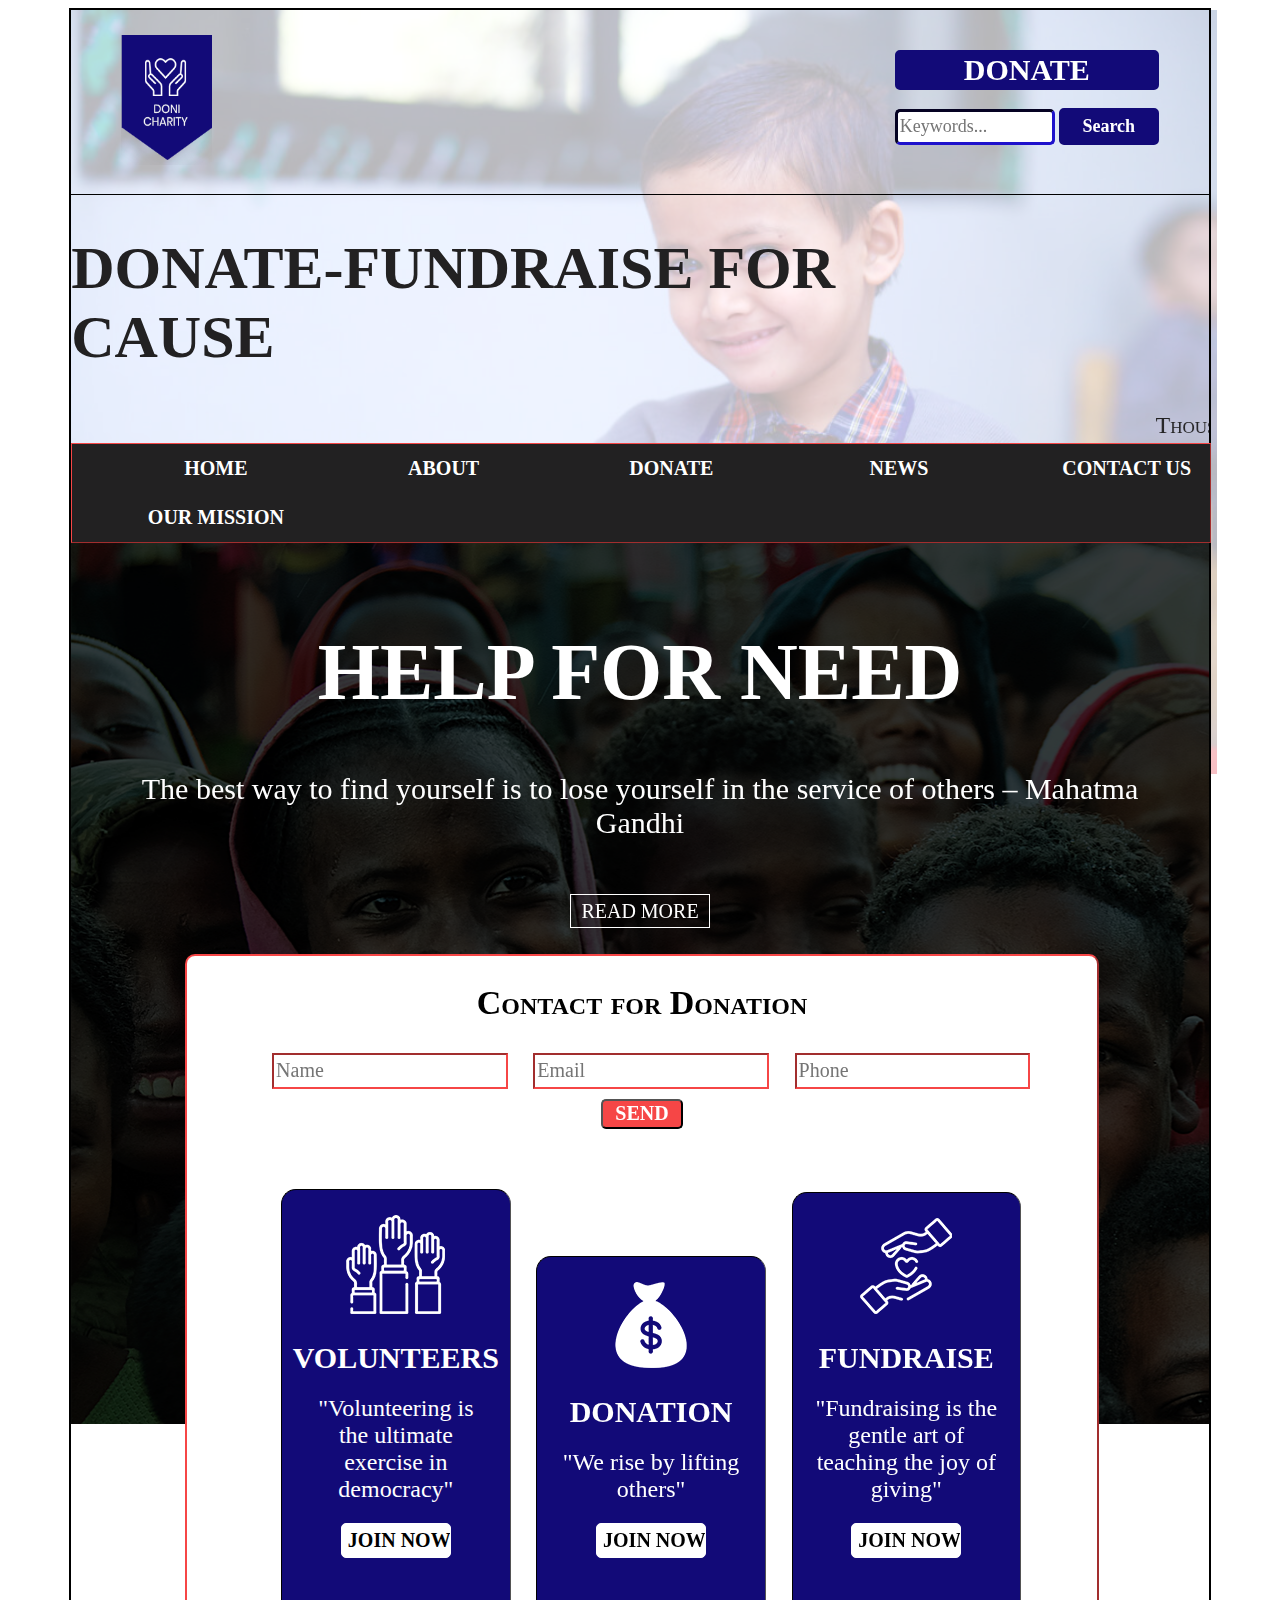
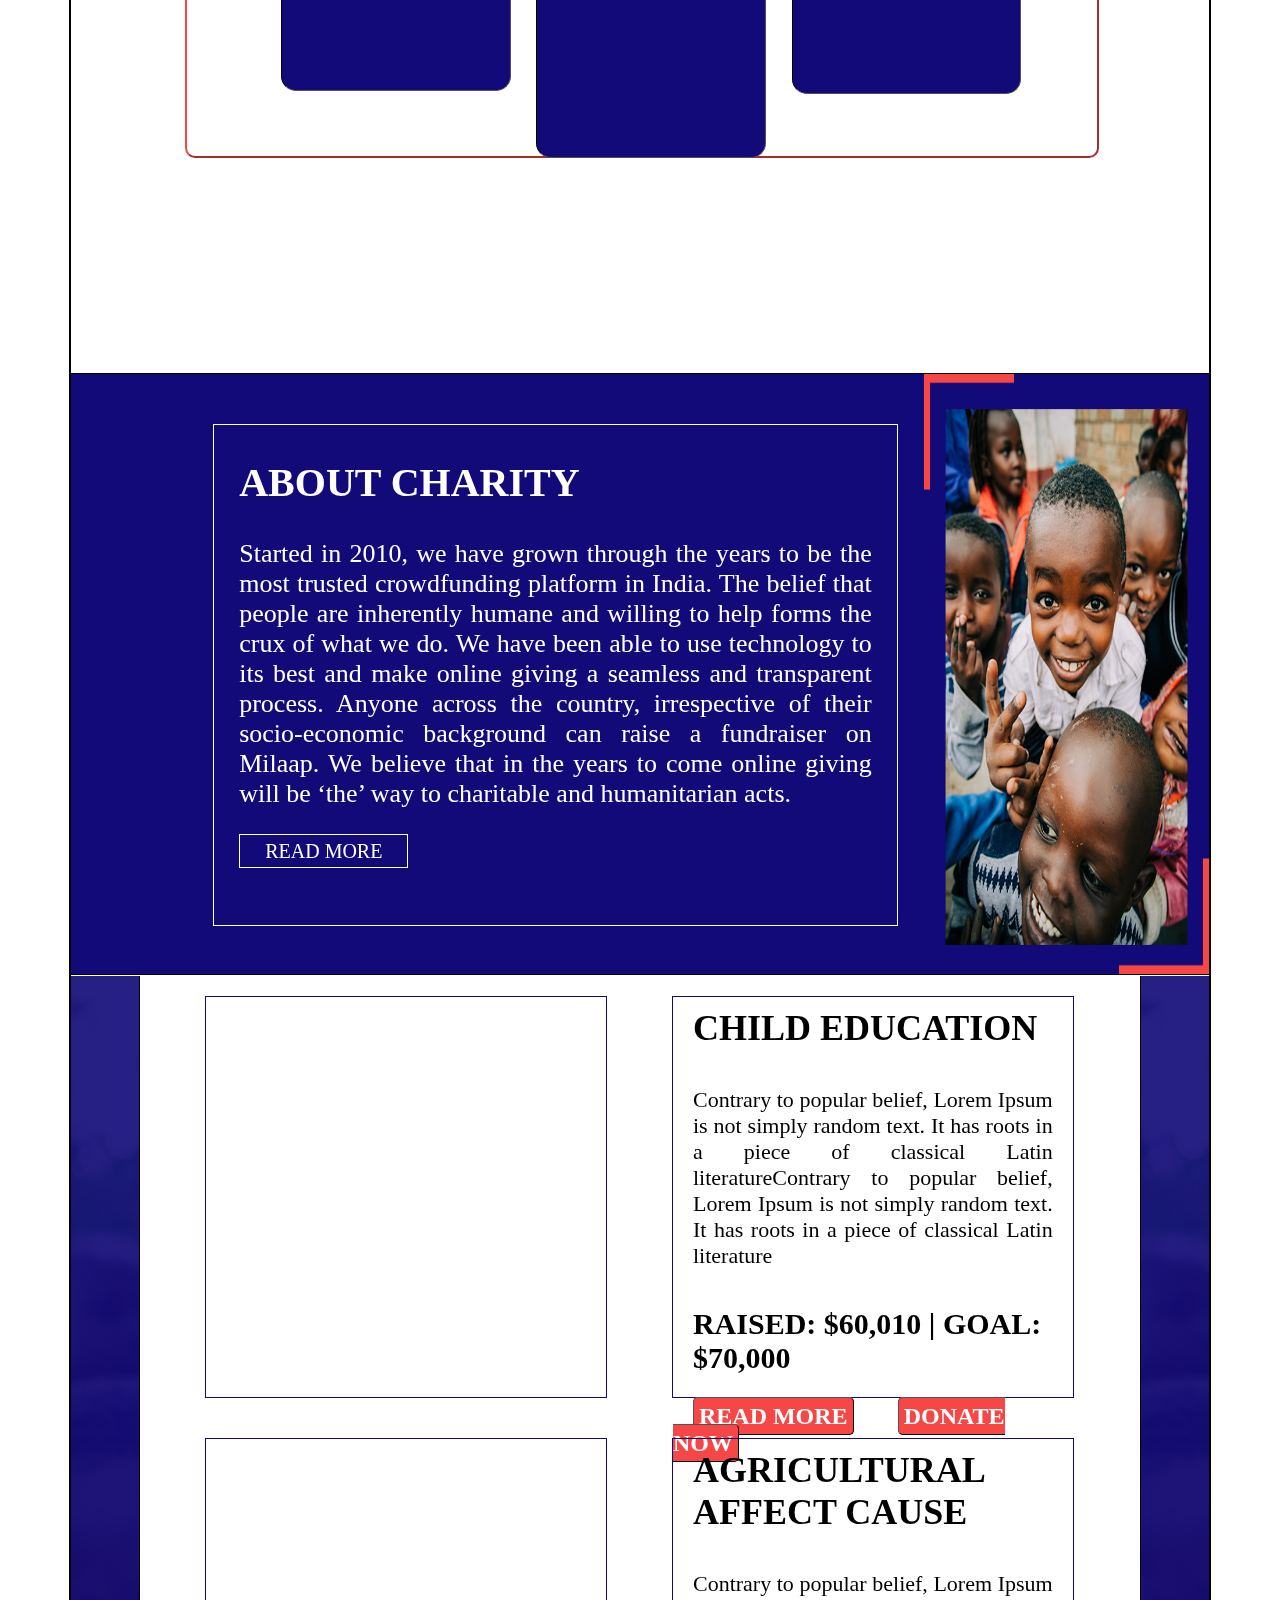
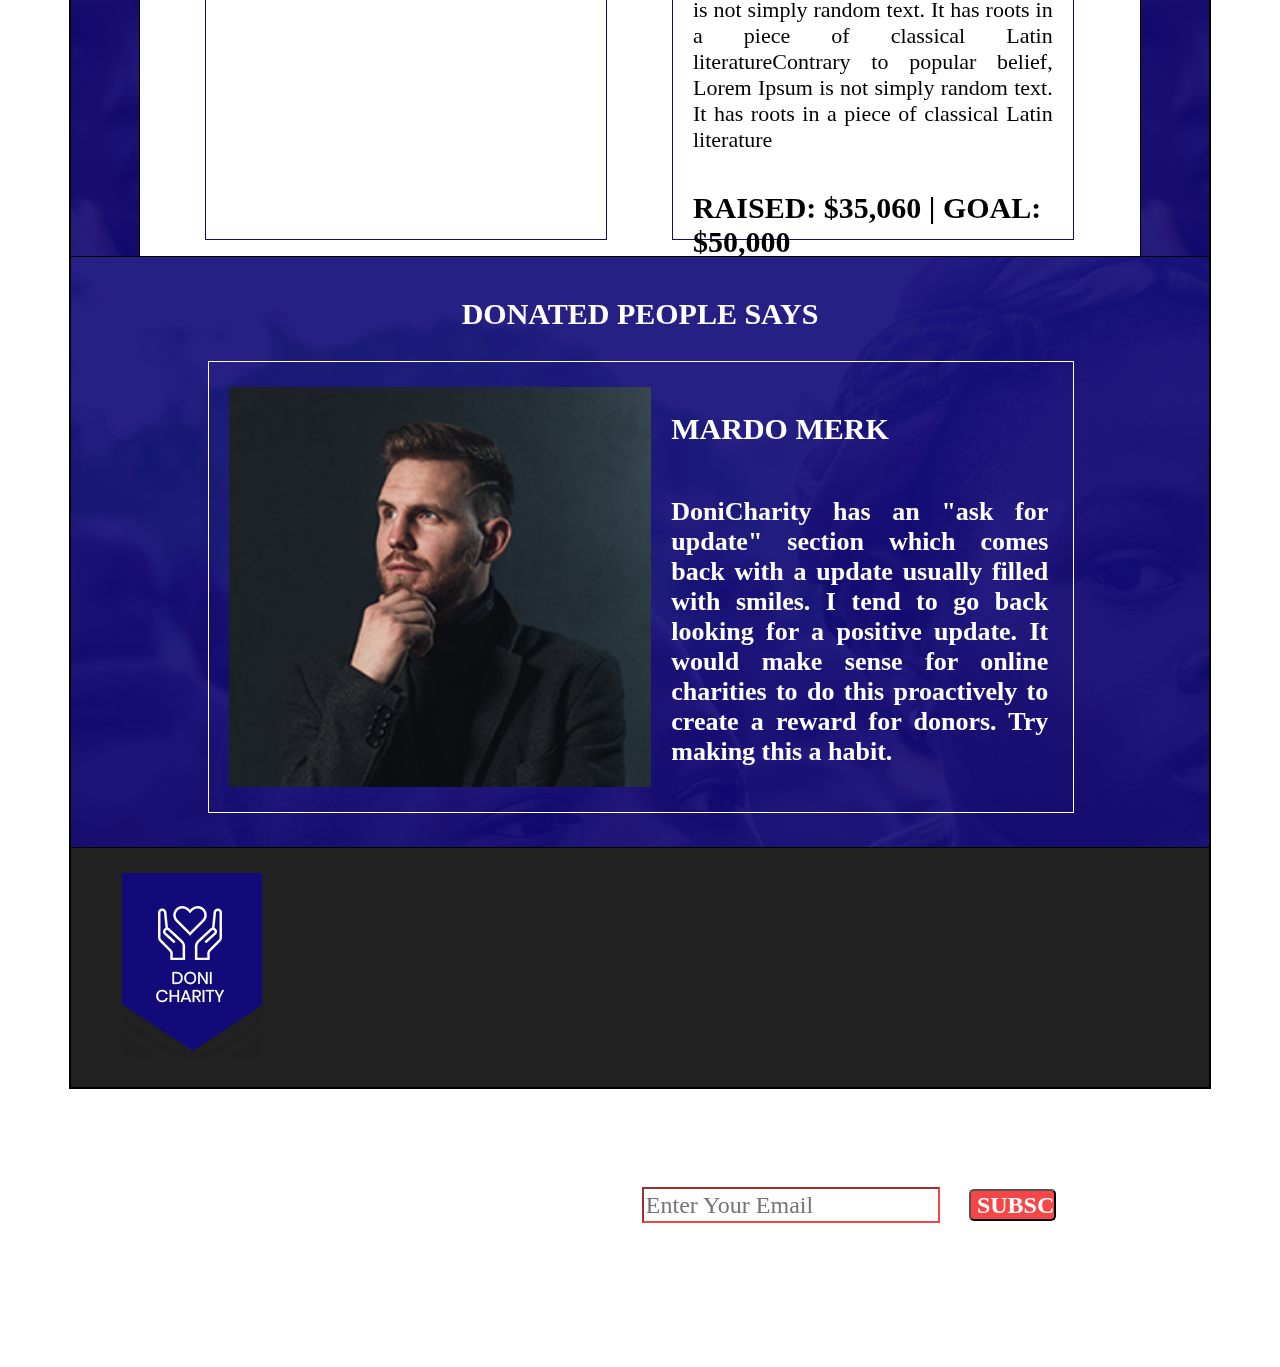
<file: Index.html>
<!DOCTYPE html>
<html>

<head>
	<title>Donation Website</title>
	<link rel = "stylesheet" href = "Index.css">
	<link rel = "icon" href = "images/fav.png">
</head>

<body> 
<script src="Index.js"></script>

<div>
<img src = "images/Children1.jpg" alt = "Image not available" id="dimg">

<header>
	<img src = "images/logo.png">
	<form>
		<input id = "i8" type = "submit" value = "DONATE" onclick ="donate()"></input><br><br>
		<input id = "i1" type = "text" placeholder = "Keywords..."></input>
		<input id = "i2" type = "submit" value = "Search"></input>
	</form>
	<h1>DONATE-FUNDRAISE FOR CAUSE</h1>
</header>

<marquee behavior = "scroll">Thousands of candles can be lighted from a single candle, and the life of the candle will not be shortened - Buddha</marquee>

<nav>
		<a href ="">HOME</a>
		<a href ="">ABOUT</a>
		<a href ="">DONATE</a>
		<a href ="">NEWS</a>
		<a href ="">CONTACT US</a>
		<a href ="">OUR MISSION</a>
</nav>

<section id = "sec1">
	<h1>HELP FOR NEED</h1>
	<p><blockquote>The best way to find yourself is to lose yourself in the service of others – Mahatma Gandhi</blockquote><p>
	<br>
	<a href = "https://www.savethechildren.in/donate/">READ MORE</a>
	<article>
	<h2>Contact for Donation</h2>
	<form>
	<input class = "i3" type = "text" placeholder = "Name" id="nam"> </input>
	<input class = "i3" type = "email" placeholder = "Email" id="em"> </input>
	<input class = "i3" type = "text" placeholder = "Phone" id="ph"> </input><br>
	<input id = "i4" type = "submit" value = "SEND" id="btn" onclick="donation()"> </input>
	</form>
		<article id = "article1"> 
			<img src = "images/icon-1.png">
			<h1 class = "a">VOLUNTEERS</h1>
			<p class = "b">"Volunteering is the ultimate exercise in democracy"</p>
			<form><input class = "i5" type = "submit" value = "JOIN NOW"> </input></form>
		</article>
		<article id = "article2"> 
			<img src = "images/icon-3.png"> 
			<h1 class = "a">DONATION</h1>
			<p class = "b">"We rise by lifting others"</p>
			<form><input class = "i5" type = "submit" value = "JOIN NOW"> </input></form>
		</article>
		<article id = "article3"> 
			<img src = "images/icon-2.png"> 
			<h1 class = "a">FUNDRAISE</h1>
			<p class = "b">"Fundraising is the gentle art of teaching the joy of giving"</p>
			<form><input class = "i5" type = "submit" value = "JOIN NOW"> </input></form>
		</article>
	</article>
</section>

<section id = "sec2">
	<article>
		<h2>ABOUT CHARITY</h2>
		<p>Started in 2010, we have grown through the years to be the most trusted crowdfunding platform in India. The belief that people are inherently humane and willing to help forms the crux of what we do. We have been able to use technology to its best and make online giving a seamless and transparent process. Anyone across the country, irrespective of their socio-economic background can raise a fundraiser on Milaap. We believe that in the years to come online giving will be ‘the’ way to charitable and humanitarian acts.<p>
		<a href = "https://www.savethechildren.in/donate/">READ MORE</a>
	</article>
	<img src = "images/about-img.png">
</section>

<section id = "sec3">
	<aside id = "as1"></aside>
	<article id = "art1">
		<article id = "art11"></article>
		<article id = "art12">
			<h2 class = "s1" >CHILD EDUCATION</h2><br>
			<p class = "s2">Contrary to popular belief, Lorem Ipsum is not simply random text. It has roots in a piece of classical Latin literatureContrary to popular belief, Lorem Ipsum is not simply random text. It has roots in a piece of classical Latin literature</p><br>
			<h2 class = "s3">RAISED: $60,010 | GOAL: $70,000</h2><br>
			<a  class = "s4" href = "">READ MORE</a>
			<a class = "s4"  href = "">DONATE NOW</a>
		</article>
		<article id = "art13"></article>
		<article id = "art14"> 
			<h2 class = "s1">AGRICULTURAL AFFECT CAUSE</h2><br>
			<p  class = "s2">Contrary to popular belief, Lorem Ipsum is not simply random text. It has roots in a piece of classical Latin literatureContrary to popular belief, Lorem Ipsum is not simply random text. It has roots in a piece of classical Latin literature</p><br>
			<h2 class = "s3" >RAISED: $35,060 | GOAL: $50,000</h2><br>
			<a class = "s4" href = "">READ MORE</a>
			<a class = "s4" href = "">DONATE NOW</a>
		</article>
		<article id = "art15"> </article>
		<article id = "art16"> 
			<h2 class = "s1">DIABETIES PATIENTS RECOVERY</h2><br>
			<p class = "s2">Contrary to popular belief, Lorem Ipsum is not simply random text. It has roots in a piece of classical Latin literatureContrary to popular belief, Lorem Ipsum is not simply random text. It has roots in a piece of classical Latin literature</p><br>
			<h2 class = "s3">RAISED: $80,050 GOAL: $100,000</h2><br>
			<a class = "s4" href = "">READ MORE</a>
			<a class = "s4" href = "">DONATE NOW</a>
		</article>
		<article id = "art17"> </article>
		<article id = "art18"> 
			<h2 class = "s1">CYCLONE AFFECT</h2><br>
			<p class = "s2">Contrary to popular belief, Lorem Ipsum is not simply random text. It has roots in a piece of classical Latin literatureContrary to popular belief, Lorem Ipsum is not simply random text. It has roots in a piece of classical Latin literature</p><br>
			<h2 class = "s3">RAISED: $40,010 GOAL: $50,000</h2><br>
			<a class = "s4" href = "">READ MORE</a>
			<a class = "s4" href = "">DONATE NOW</a>
		</article>
	</article>
	<aside id = "as2"></aside>
</section>

<section id = "sec4">DONATED PEOPLE SAYS
	<article>
		<img src = "images/client-img.png">
		<h2>MARDO MERK</h2>
		<p>DoniCharity has an "ask for update" section which comes back with a update usually filled with smiles. I tend to go back looking for a positive update. It would make sense for online charities to do this proactively to create a reward for donors. Try making this a habit.</p>
	</article>
</section>

<footer>
	<img src = "images/logo.png">
	<article>
	<a href = "https://www.facebook.com/"  target="_blank" class = "fi1">Facebook</a>
	<a href = "https://twitter.com/"  target="_blank" class = "fi1">Twitter</a>
	<a href = "https://www.linkedin.com/"  target="_blank" class = "fi1">linkedIn</a>
	<a href = "https://www.instagram.com/"  target="_blank" class = "fi1">Instagram</a>
	<form>
		<input id = "i6" type = "text" placeholder = "Enter Your Email"></input>
		<input id = "i7" type = "submit" value = "SUBSCRIBE"></input>
	</form>
	<address>Address: Chennai, Tamilnadu, India<br>Pincode: 600099</address>
	<p>Copyrights &copy; 2023 || All rights reserved || Designed by V.Jawahar</p>
	</article>
</footer>

</div>

</body>
</html>
</file>
<file: Index.css>
*{
	user-select: none;
	font-family: Calibri;
}
div{
	width:90%;
	height: auto;
	margin: auto;
	border: solid black 2px;
}
div #dimg{
	position: fixed;
	z-index: -1;
	width: 89.5%;
	height: auto;
	opacity: 0.3;
}
header{
	width: 100%;
	height: auto;
	border-bottom: solid black 1px;
}
header h1{
	float:right;
	color: #222122;
	font-size: 60px;
	padding-right: 180px;
	animation: animate 20s infinite;
}
@keyframes animate
{
	0%{
		color: #120a78;
	}
	50%{
		color: #f64646;
	}
	
}
header h1:hover{
	color: #120a78;
}
header img{
	width: 8%;
	height: 130px;
	padding: 25px 25px 25px 50px ;
}
header form{
	padding: 40px 50px 25px 25px;
	float: right;
}
header form  #i1{
	width: 150px;
	height: 28px;
	border: solid #120a78 3px;
	border-radius: 5px;
	font-size: 18px;
	border-style: inset;
}
header form  #i2{
	width: 100px;
	height: 28px;
	border: solid #120a78 3px;
	padding-top: 5px;
	padding-bottom: 26px;
	background-color: #120a78; 
	border-radius: 5px;
	color:white;
	font-size: 18px;
	font-weight: bold;
}
header form  #i2:hover{
	background-color: #f64646;
	cursor: pointer;
}
header form  #i8{
	width: 264px;
	height: 40px;
	border: solid #120a78 3px;
	background-color: #120a78; 
	border-radius: 5px;
	color:white;
	font-size: 30px;
	padding: 0px 40px 30px 40px;
	font-weight: bold;
}
header form  #i8:hover{
	background-color: #f64646;
	cursor: pointer;
}
marquee{
	color: #222122;
	font-size: 24px;
	font-family: calibri;
	font-variant: small-caps;
}
nav {
	width: 100%;
	height: auto;
	border-top: solid #f64646 1px;
	border: solid #f64646 1px;
	border-style: outset;
	background-color: white;
	position: sticky;
	top: 0px;
	background-color: #222122;
}
nav:hover{
	border: solid gold 1px;
}
nav a{
	margin-top: 13px;
	display: inline-block;
	width: 160px;
	color: white;
	text-decoration: none;
	font-size: 20px;
	font-weight: bold;
	text-align: center;
	margin-bottom: 13px;
	margin-left: 5.6%;
}
nav a:hover{
	color: gold;
	font-size: 26px;
}
#sec1{
	width: 100%;
	height: 1400px;
	border-bottom: solid black 1px;
	background-image: url(images/banner.png);
	background-repeat: no-repeat;
	font-size: 20px;
	text-align: center;
	color: white;
	font-size: 30px;
	padding-top: 30px;
	
}
#sec1 h1{
	font-size: 80px;
}
#sec1 p{
	font-size: 24px;
}
#sec1 a{
	color: white;
	font-size: 20px;
	text-decoration: none;
	border: solid white 1px;
	padding: 5px 10px 5px 10px;
}
#sec1 a:hover{
	border: solid gold 1px;
}
#sec1 article{
	width: 80%;
	height: 800px;
	border: solid #f64646 2px;
	border-radius: 10px;
	border-style: outset;
	margin-left: 10%;
	margin-top: 30px;
	background-color: white;
}
#sec1 article #article1{
	width: 25%;
	height: 500px;
	border: solid black 1px;
	margin-left: 2%;
	margin-top: 60px;
	display: inline-block;
	background-color: #120a78;
	border-radius: 15px;
	border-style: inset;
}	
#sec1 article #article1:hover{
	background-color: #f64646;
}
#sec1 article #article2{
	width: 25%;
	height: 500px;
	border: solid black 1px;
	margin-left: 2%;
	margin-top: 60px;
	display: inline-block;
	background-color: #120a78;
	border-radius: 15px;
	border-style: inset;
}
#sec1 article #article2:hover{
	background-color: #f64646;
}
#sec1 article #article3{
	width: 25%;
	height: 500px;
	border: solid black 1px;
	margin-left: 2%;
	margin-top: 40px;
	display: inline-block;
	background-color: #120a78;
	border-radius: 15px;
	border-style: inset;
}
#sec1 article #article3:hover{
	background-color: #f64646;
}
#sec1 article h2{
	color: black;
	font-variant: small-caps;
	font-size: 34px;
}
#sec1 article .i3{
	height: 30px;
	width: 25%;
	margin-left: 2%;
	font-size: 20px;
	color: black;
	border: solid 2px #f64646;
	border-style: inset;
}
#sec1 article #i4{
	height: 30px;
	width: 9%;
	color: white;
	background-color: #f64646;
	margin-top: 10px;
	font-size: 20px;
	border-radius: 5px;
	font-weight: bold;
}
#sec1 article #i4:hover{
	cursor:pointer;
}
#sec1 #article1 img{
	padding: 25px 0px 0px 0px;
}
#sec1 #article2 img{
	padding: 25px 0px 0px 0px;
}
#sec1 #article3 img{
	padding: 25px 0px 0px 0px;
}
#sec1 article .a{
	font-size: 30px;
}
#sec1 article .b{
	text-align: center;
	margin: 0px 20px 0px 20px;
}
#sec1 article .i5{
	width: 110px;
	height: 35px;
	background-color: white;
	font-size: 20px;
	color: black;
	border-radius: 5px;
	font-weight: bold;
	border: solid white 1px;
	margin-top: 20px;
}
#sec1 article .i5:hover{
	cursor:pointer;
}
#sec2{
	width: 100%;
	height: 600px;
	border-bottom: solid black 1px;
	background-color: #120a78;
	color: white;
	font-size: 30px;
}
#sec2 article{
	width: 60%;
	height: 500px;
	border: solid white 1px;
	float: left;
	margin: 50px 0px 50px 142px;
}
#sec2 article h2{
	font-size: 40px;
	color: white;
	padding: 0px 25px 0px 25px;
}
#sec2 article p{
	font-size: 26px;
	color: white;
	text-align: justify;
	padding: 0px 25px 0px 25px;
}
#sec2 article a{
	color: white;
	font-size: 20px;
	text-decoration: none;
	border: solid white 1px;
	padding: 5px 25px 5px 25px;
}
#sec2 a:hover{
	border: solid gold 1px;
	cursor: pointer;
}
#sec2 img{
	width: 25%;
	height: 600px;
	float: right;
}
#sec3{
	width: 100%;
	height: 880px;
	border-bottom: solid black 1px;
	display: flex;
}
#sec3 #as1{
	width: 6%;
	height: 880px;
	border-right: solid black 1px;
	background-image: url(images/donate-bg.png);
	color: white;
	text-align: justify;
}
#sec3 #art1{
	width: 88%;
	height: 880px;
	border-right: solid black 1px;
	overflow: auto;
}
#sec3 #art1 #art11{
	width: 40%;
	height: 400px;
	border: solid #120a78 1px;
	float: left;
	margin: 20px 6.5% 20px 6.5%;
	animation: child 50s infinite;
}
#sec3 #art1 #art11:hover{
	animation-play-state: paused;
	cursor: pointer;
}
@keyframes child
{
	0%{
		background-image: url(images/img-1.png);
		background-size: 100% 400px;
	}
	20%{
		background-image: url(images/img-2.png);
		background-size: 100% 400px;
	}
	40%{
		background-image: url(images/img-3.png);
		background-size: 100% 400px;
	}
	60%{
		background-image: url(images/img-4.png);
		background-size: 100% 400px;
	}
	100%{
		background-image: url(images/img-5.png);
		background-size: 100% 400px;
	}	
}
#sec3 #art1 #art12{
	width: 40%;
	height: 400px;
	border: solid #120a78 1px;
	float: left;
	margin: 20px 0px 20px 0px;
}
#sec3 #art1 #art13{
	width: 40%;
	height: 400px;
	border: solid #120a78 1px;
	float: left;
	margin: 20px 6.5% 20px 6.5%;
	animation: agri 50s infinite;
}
#sec3 #art1 #art13:hover{
	animation-play-state: paused;
	cursor: pointer;
}
@keyframes agri
{
	0%{
		background-image: url(images/agri1.jpg);
		background-size: 100% 400px;
	}
	20%{
		background-image: url(images/agri2.jpg);
		background-size: 100% 400px;
	}
	40%{
		background-image: url(images/agri3.jpg);
		background-size: 100% 400px;
	}
	60%{
		background-image: url(images/agri4.jpg);
		background-size: 100% 400px;
	}
	100%{
		background-image: url(images/agri5.jpg);
		background-size: 100% 400px;
	}	
}
#sec3 #art1 #art14{
	width: 40%;
	height: 400px;
	border: solid #120a78 1px;
	float: left;
	margin: 20px 0px 20px 0px;
}
#sec3 #art1 #art15{
	width: 40%;
	height: 400px;
	border: solid #120a78 1px;
	float: left;
	margin: 20px 6.5% 20px 6.5%;
	animation: dia 50s infinite;
}
#sec3 #art1 #art15:hover{
	animation-play-state: paused;
	cursor: pointer;
}
@keyframes dia
{
	0%{
		background-image: url(images/dia1.jpg);
		background-size: 100% 400px;
	}
	20%{
		background-image: url(images/dia2.jpg);
		background-size: 100% 400px;
	}
	40%{
		background-image: url(images/dia3.jpg);
		background-size: 100% 400px;
	}
	60%{
		background-image: url(images/dia4.jpg);
		background-size: 100% 400px;
	}
	100%{
		background-image: url(images/dia5.jpg);
		background-size: 100% 400px;
	}	
}
#sec3 #art1 #art16{
	width: 40%;
	height: 400px;
	border: solid #120a78 1px;
	float: left;
	margin: 20px 0px 20px 0px;
}
#sec3 #art1 #art17{
	width: 40%;
	height: 400px;
	border: solid #120a78 1px;
	float: left;
	margin: 20px 6.5% 20px 6.5%;
	animation: cyc 50s infinite;
}
#sec3 #art1 #art17:hover{
	animation-play-state: paused;
	cursor: pointer;
}
@keyframes cyc
{
	0%{
		background-image: url(images/cyc1.png);
		background-size: 100% 400px;
	}
	20%{
		background-image: url(images/cyc2.jpg);
		background-size: 100% 400px;
	}
	40%{
		background-image: url(images/cyc3.jpg);
		background-size: 100% 400px;
	}
	60%{
		background-image: url(images/cyc4.jpg);
		background-size: 100% 400px;
	}
	100%{
		background-image: url(images/cyc5.jpg);
		background-size: 100% 400px;
	}	
}
#sec3 #art1 #art18{
	width: 40%;
	height: 400px;
	border: solid #120a78 1px;
	float: left;
	margin: 20px 0px 20px 0px;
}
.s1{
	font-size: 36px;
	margin: 10px 20px 10px 20px;
}
.s2{
	font-size: 22px;
	margin: 10px 20px 10px 20px;
	text-align: justify;
}
.s3{
	font-size: 30px;
	margin: 10px 20px 10px 20px;
}
.s4{
	font-size: 24px;
	border: solid black 1px;
	text-decoration: none;
	margin: 10px 20px 10px 20px;
	width: 150px;
	height: 43px;
	background-color: #f64646;
	color: white;
	padding: 5px;
	border-radius: 5px;
	border-style: outset;
	font-weight: bold;
}
#sec3 #as2{
	width: 6%;
	height: 880px;
	background-image: url(images/donate-bg.png);
	color: white;
	text-align: justify;
}	
#sec4{
	width: 100%;
	height: 550px;
	border-bottom: solid black 1px;
	color: white;
	text-align: center;
	font-size: 30px;
	padding-top: 40px;
	font-weight: bold;
	background-image: url(images/donate-bg.png);
}
#sec4 article{
	width: 76%;
	height: 450px;
	margin-left: 12%;
	margin-top: 30px;
	border: solid white 1px;
    background-color: rgba(0,0,0,0);
}
#sec4 article img{
	float: left;
	padding: 25px 20px 25px 20px ;
	height: 400px;
}
#sec4 article h2{
	padding: 25px 25px 0px 20px ;
	color: white;
	font-size: 30px;
	text-align: justify;
}
#sec4 article p{
	padding: 25px 25px 25px 20px ;
	color: white;
	font-size: 26px;
	text-align: justify;
}
footer{
	width: 100%;
	height: auto;
	background-color: #222122;
}
footer img{
	padding: 25px 25px 25px 50px ;
}
footer article{
	float: right;
	width: 85%;
	height: auto;
	margin:25px 30px 0px 0px;
}
footer #i6{
	width: 30%;
	height: 30px;
	margin: 15px 25px 15px 430px ;
	font-size: 24px;
	border: solid 2px #f64646;
	border-style: inset;
}
footer #i7{
	width: 9%;
	height: 32px;
	margin: 15px 25px 15px 0px ;
	font-size: 24px;
	background-color: #f64646;
	color: white;
	border-radius: 5px;
	font-weight: bold;
}
#i7:hover{
	background-color: black;
	color: red;
	cursor: pointer;
}
footer address{
	color: white;
	font-size: 24px;
	text-align: center;
}
footer .fi1{
	text-align: center;
	text-decoration: none;
	color: white;
	margin: 20px 100px 0px 140px;
	font-size: 26px;
	border-radius: 10px;
}
footer .fi1:hover{
	color: #f64646;
	cursor: pointer;
	font-weight: bold;
	font-size: 30px;
}
footer p{
	color: white;
	font-size: 24px;
	text-align: center;
}
</file>
